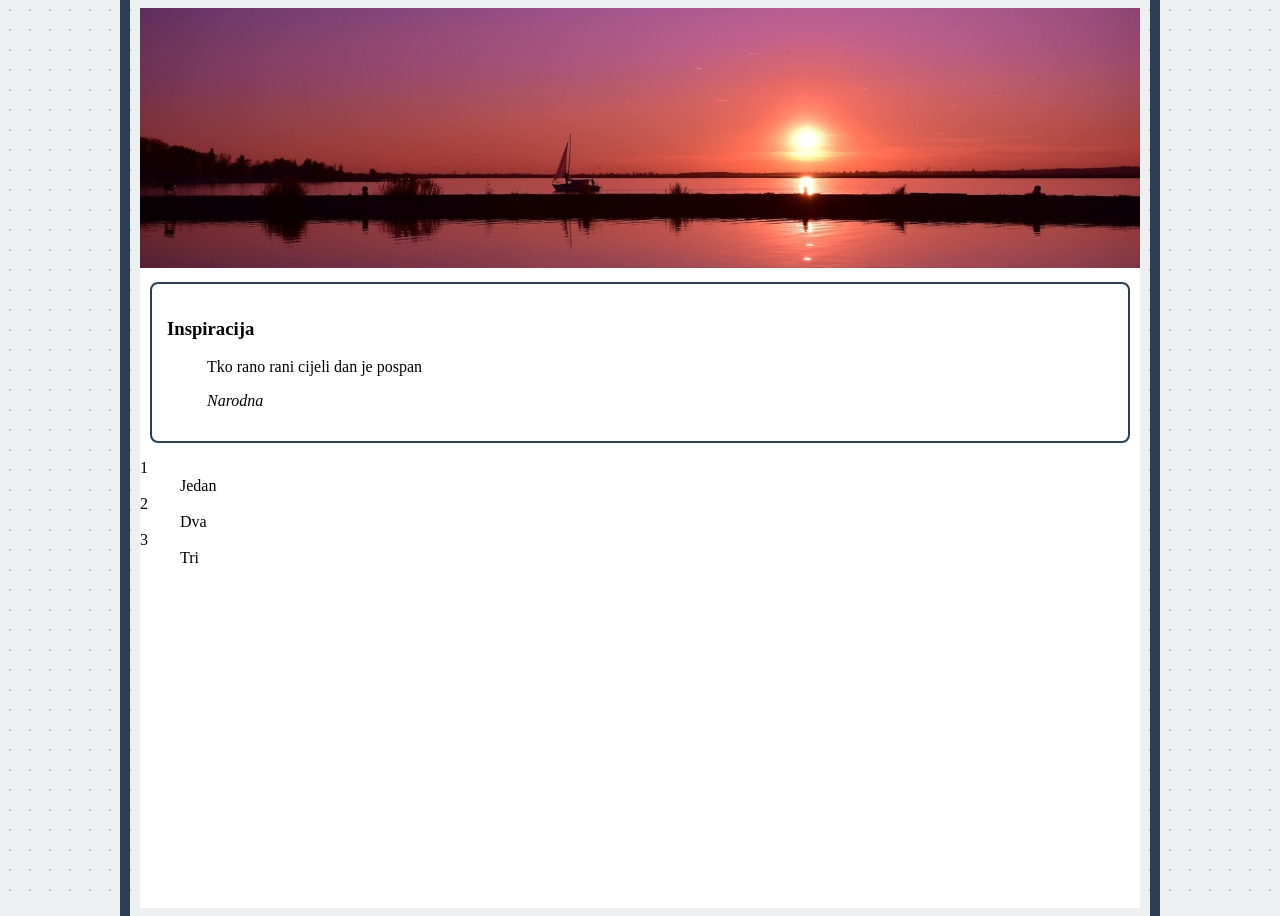
<file: 1_HTML/vjezba02/index.html>
<!DOCTYPE html>
<html lang="en">
<head>
    <meta charset="UTF-8">
    <meta name="viewport" content="width=device-width, initial-scale=1.0">
    <title>Document</title>
    <link rel="stylesheet" href="style.css">
</head>
<body>
    <div class="container">
       <img src="img/slika.jpg" alt="Zalazak sunca">


        <section>
            <h3>Inspiracija</h3>
            <blockquote>
                <p>Tko rano rani cijeli dan je pospan</p>
                <cite>Narodna</cite>
            </blockquote>
        </section>


        <dl>
            <dt>1</dt>
            <dd>Jedan</dd>
            <dt>2</dt>
            <dd>Dva</dd>
            <dt>3</dt>
            <dd>Tri</dd>
        </dl>


    </div>
</body>
</html>
</file>
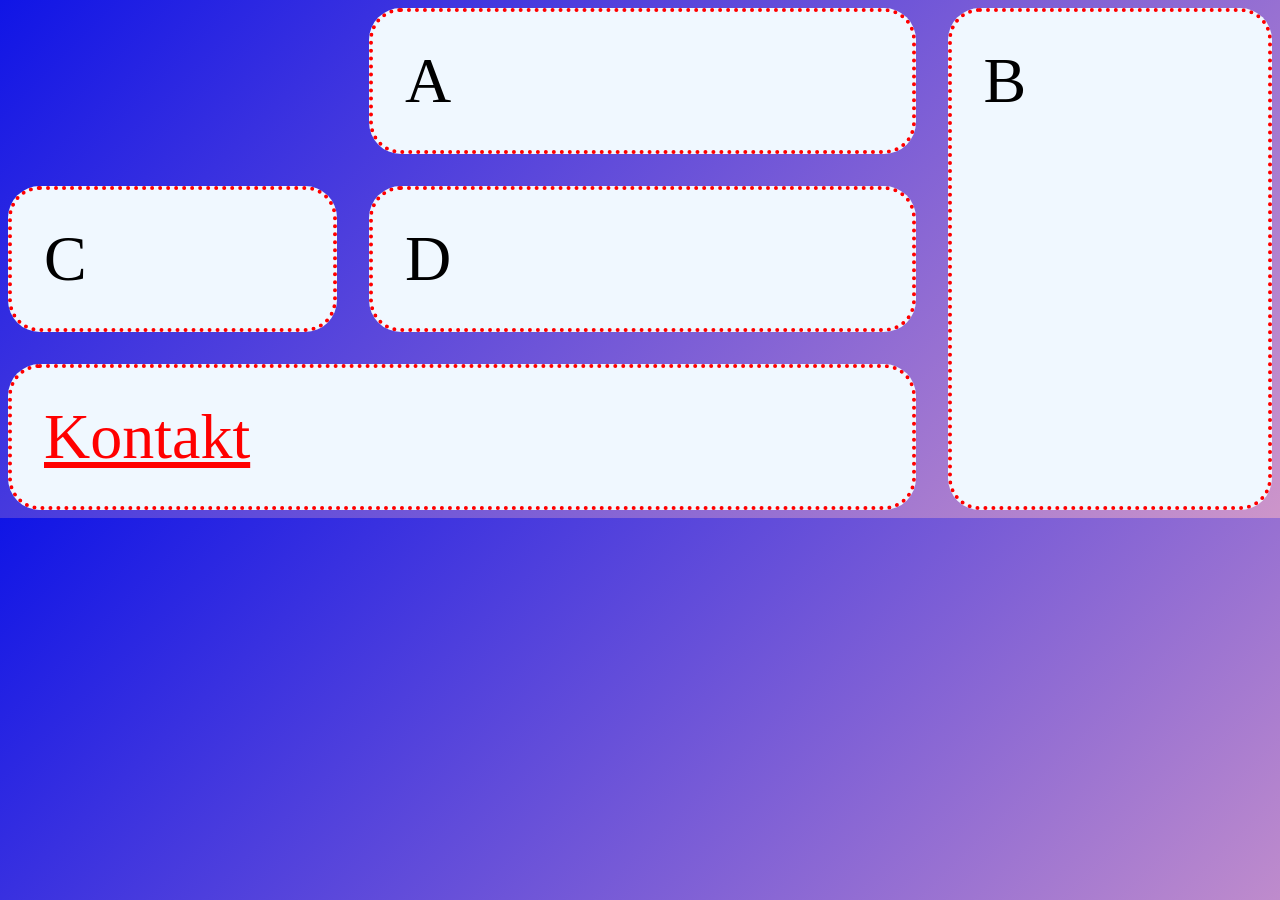
<file: 1_HTML/vjezba03/index.html>
<!DOCTYPE html>
<html lang="en">
<head>
    <meta charset="UTF-8">
    <meta name="viewport" content="width=device-width, initial-scale=1.0">
    <title>Document</title>
    <link rel="stylesheet" href="style.css">
</head>
<body>
    
    <section>
        <div class="a">A</div>
        <div class="b">B</div>
        <div class="c">C</div>
        <div class="d">D</div>
        <div class="e">
            <a href="kontakt.html">Kontakt</a>
        </div>
    </section>


</body>
</html>
</file>
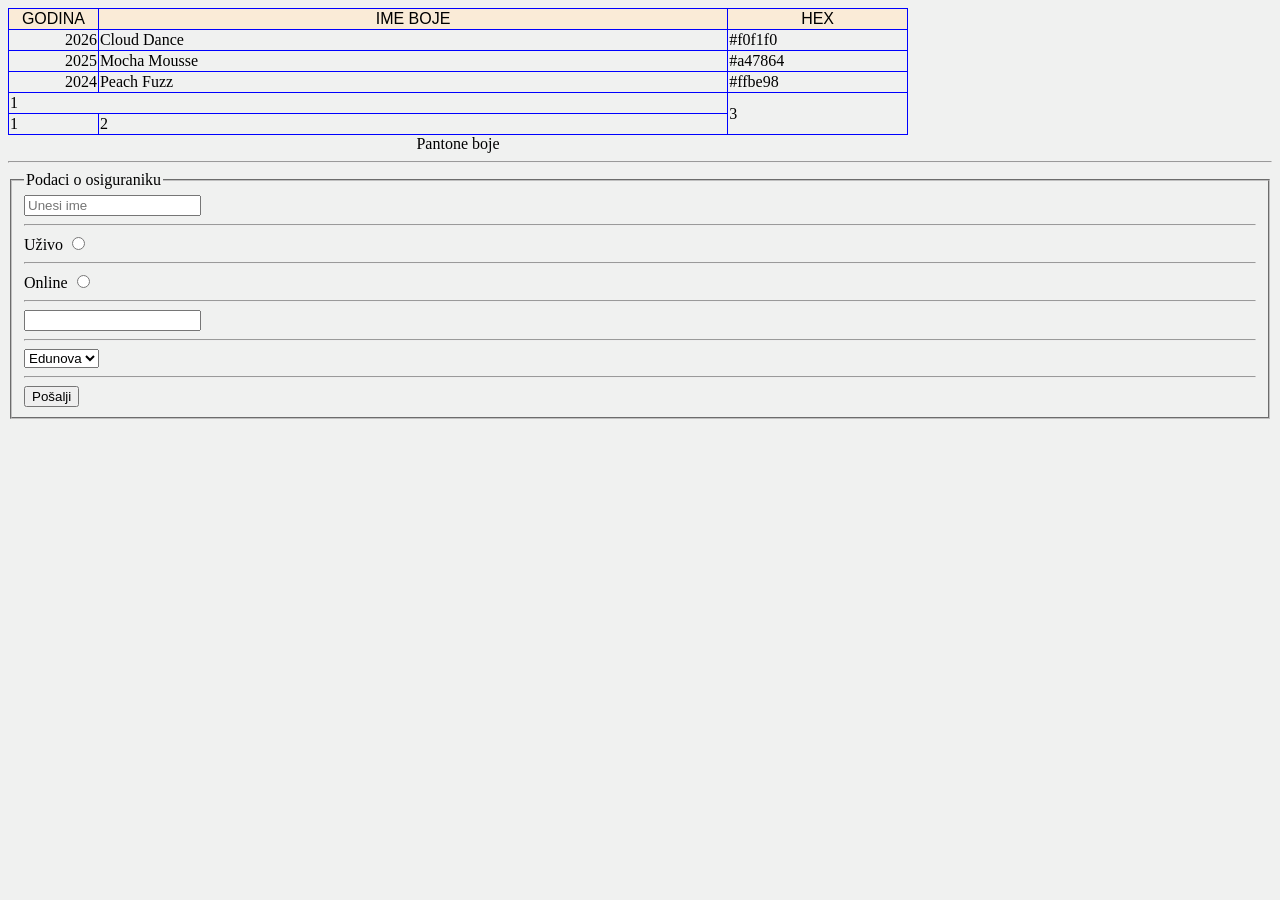
<file: 1_HTML/vjezba04/index.html>
<!DOCTYPE html>
<html lang="en">
<head>
    <meta charset="UTF-8">
    <meta name="viewport" content="width=device-width, initial-scale=1.0">
    <title>Document</title>
    <link rel="stylesheet" href="style.css">
</head>
<body>

    <table>
        <caption>Pantone boje</caption>
        <colgroup>
            <col style="width: 10%;">
            <col style="width: 70%;">
            <col style="width: 20%;">
        </colgroup>
        <thead>
            <tr>
                <th>Godina</th>
                <th>Ime boje</th>
                <th>HEX</th>
            </tr>
        </thead>
        <tbody>
            <tr>
                <td>2026</td>
                <td>Cloud Dance</td>
                <td>#f0f1f0</td>
            </tr>
            <tr>
                <td>2025</td>
                <td>Mocha Mousse</td>
                <td>#a47864</td>
            </tr>
            <tr>
                <td>2024</td>
                <td>Peach Fuzz</td>
                <td>#ffbe98</td>
            </tr>
        </tbody>
        <tfoot>
            <tr>
                <td colspan="2">1</td>
                
                <td rowspan="2">3</td>
            </tr>
            <tr>
                <td>1</td>
                <td>2</td>
               
            </tr>
        </tfoot>
    </table>



    <hr>

    <form action="https://origo.hr" method="get">
        <fieldset>
            <legend>Podaci o osiguraniku</legend>
            <input type="text" name="ime" placeholder="Unesi ime">

            <hr>

            <label for="uzivo">Uživo</label>
            <input type="radio" name="nacin" id="uzivo">

            <hr>

            <label for="online">Online</label>
            <input type="radio" name="nacin" id="online">

            <hr>

            <input type="password" name="" id="">

            <hr>

            <select name="" id="">
                <option value="1">Edunova</option>
                <option value="2">Ostali</option>
            </select>

            <hr>


            <button>Pošalji</button>

        </fieldset>
    </form>
    
</body>
</html>
</file>
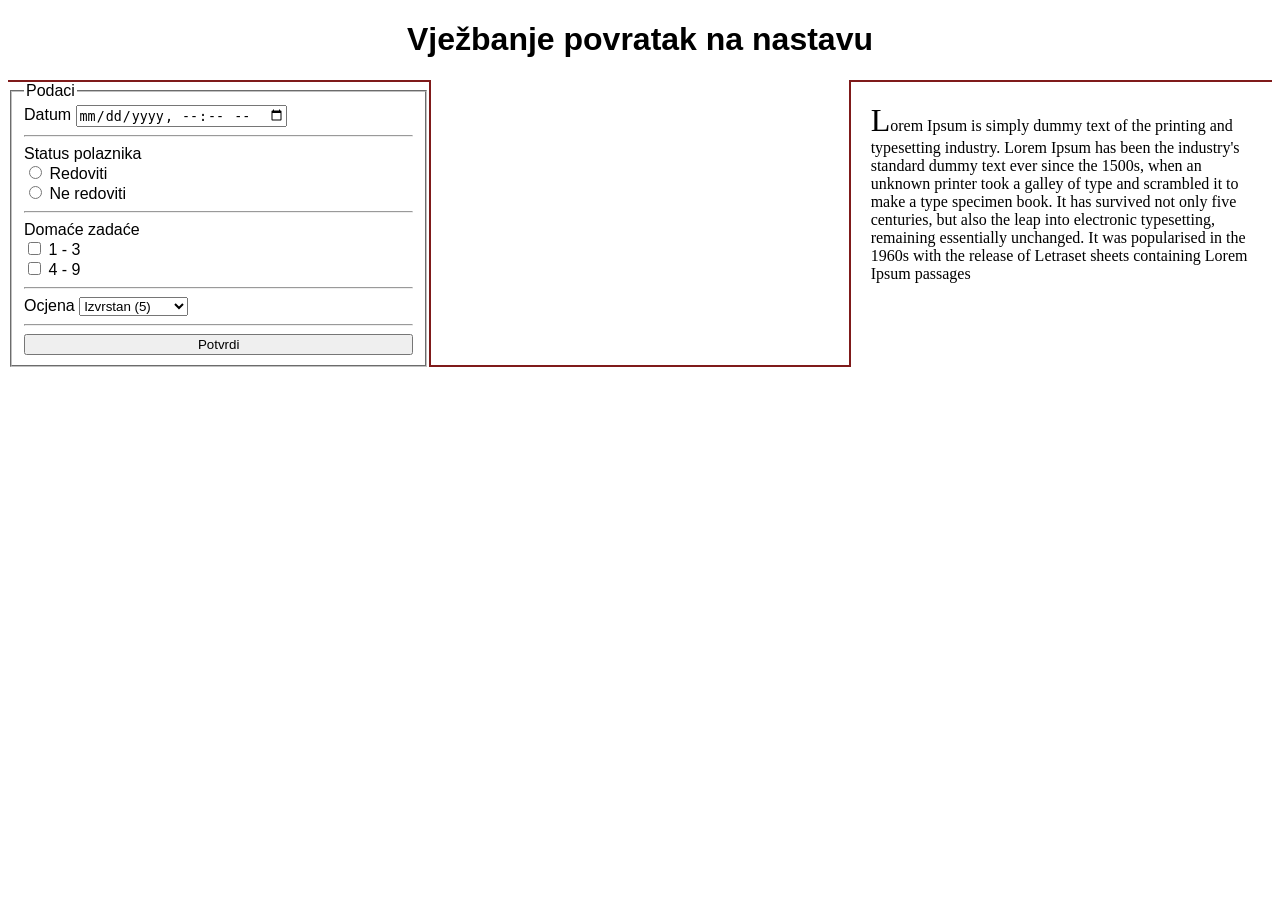
<file: 1_HTML/vjezba07/index.html>
<!DOCTYPE html>
<html lang="en">
<head>
    <meta charset="UTF-8">
    <meta name="viewport" content="width=device-width, initial-scale=1.0">
    <title>Document</title>
    <link rel="stylesheet" href="style.css">
    <style>
        input[type="submit"]{
            width: 100%;
        }
    </style>
</head>
<body>
    <h1>Vježbanje povratak na nastavu</h1>
    <div id="grid">
        <div class="a">
           <form action="stranica.html">
                <fieldset>
                    <legend>Podaci</legend>

                    <label for="datum">Datum</label>
                    <input type="datetime-local" name="datum" id="datum">
                    <hr>

                    Status polaznika <br>
                    <input type="radio" name="redoviti" id="redoviti" value="true">
                    <label for="redoviti">Redoviti</label> <br>
                    <input type="radio" name="redoviti" id="neredoviti" value="false">
                    <label for="neredoviti">Ne redoviti</label>
                    <hr>

                    Domaće zadaće <br>
                    <input type="checkbox" name="dz[]" id="d1" value="1">
                    <label for="d1">1 - 3</label> <br>
                    <input type="checkbox" name="dz[]" id="d2" value="2">
                    <label for="d2">4 - 9</label>
                    <hr>

                    <label for="ocjena">Ocjena</label>
                    <select name="ocjena" id="ocjena">
                        <option value="1">Nedovoljan (1)</option>
                        <option value="2">Dovoljan (2)</option>
                        <option value="3">Dobar (3)</option>
                        <option value="4">Vrlo dobar (4)</option>
                        <option selected="selected" value="5">Izvrstan (5)</option>
                    </select>
                    <hr>

                    <input type="submit" value="Potvrdi">


                </fieldset>
            </form>
        </div>
        <div class="b">
 
        </div>
        <div class="c">
            <span style="font-size: 2rem;">L</span>orem Ipsum is simply dummy text of the printing and typesetting industry. Lorem Ipsum has been the industry's standard dummy text ever since the 1500s, when an unknown printer took a galley of type and scrambled it to make a type specimen book. It has survived not only five centuries, but also the leap into electronic typesetting, remaining essentially unchanged. It was popularised in the 1960s with the release of Letraset sheets containing Lorem Ipsum passages
        </div>
    </div>
</body>
</html>
</file>
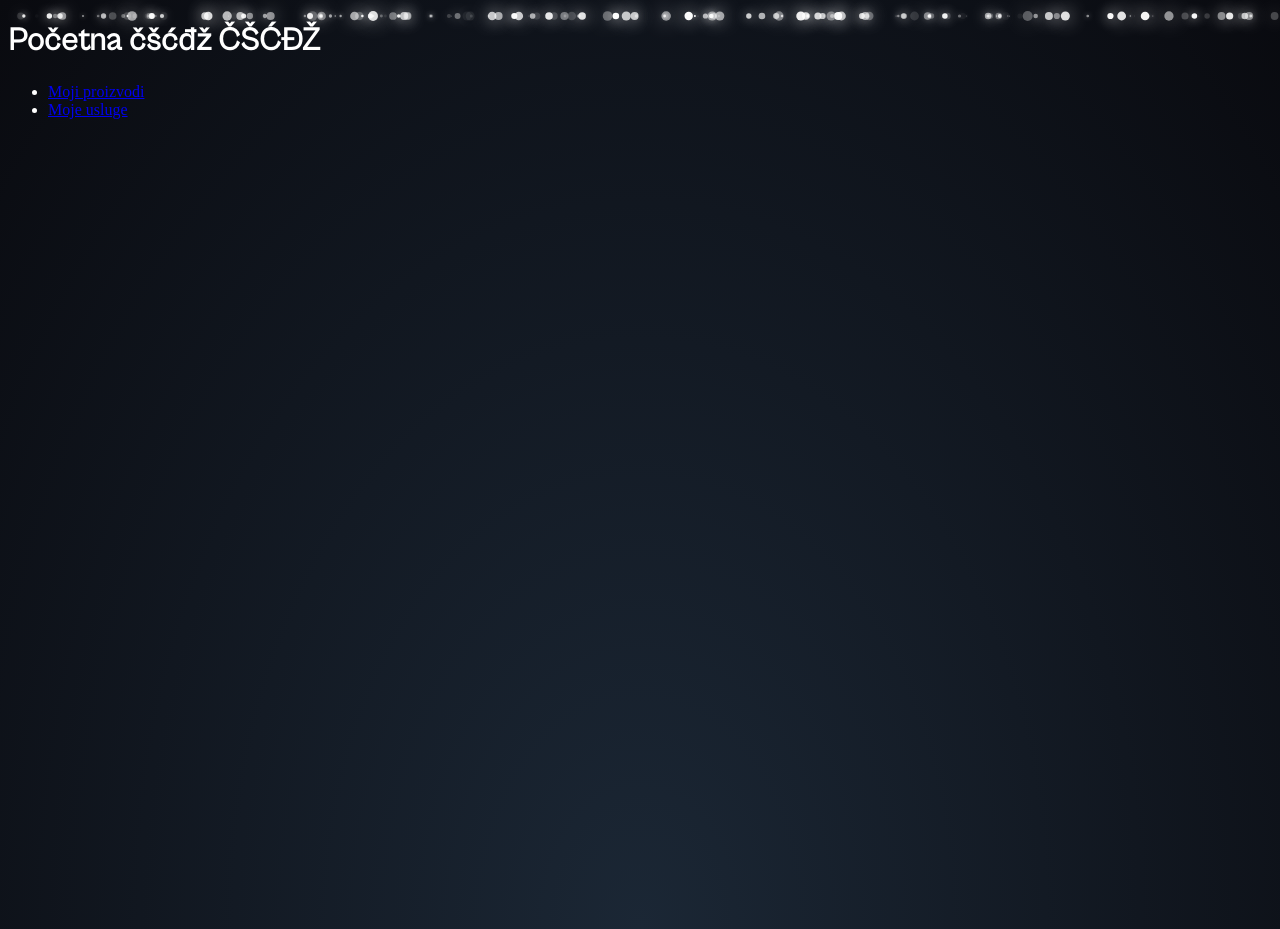
<file: 1_HTML/vjezba08/index.html>
<!DOCTYPE html>
<html lang="en">
<head>
    <meta charset="UTF-8">
    <meta name="viewport" content="width=device-width, initial-scale=1.0">
    <title>Document</title>
    <link rel="stylesheet" href="css/style.css">
    <link rel="stylesheet" href="css/snijeg.css">
</head>
<body>
    <div id="snow"></div>
    <h1>Početna čšćđž ČŠĆĐŽ</h1>
    <ul>
        <li>
            <a href="proizvodi/index.html">Moji proizvodi</a>
        </li>
        <li>
            <a href="usluge">Moje usluge</a>
        </li>
        <!-- Ovdje nova stavka koja vodi direktno na TKZ18 -->
    </ul>
    <script src="js/snijeg.js"></script>
</body>
</html>
</file>
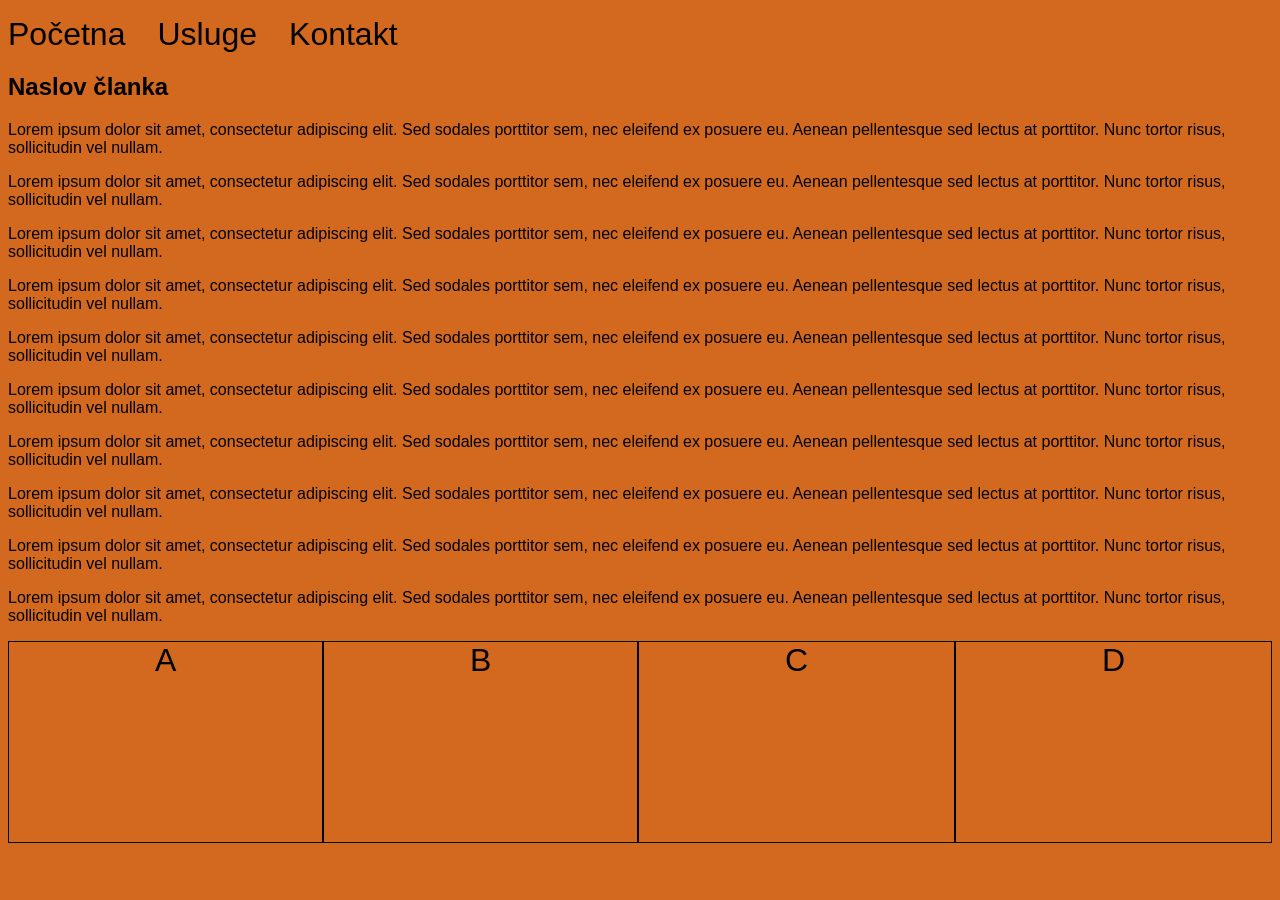
<file: 1_HTML/vjezba09/index.html>
<!DOCTYPE html>
<html lang="en">
<head>
    <meta charset="UTF-8">
    <meta name="viewport" content="width=device-width, initial-scale=1.0">
    <title>RWD</title>
    <link rel="stylesheet" href="style.css">
</head>
<body>
    <header>
        <nav>
            <ul>
                <li>
                    <a href="#">Početna</a>
                </li>
                <li>
                    <a href="#">Usluge</a>
                </li>
                <li>
                    <a href="#">Kontakt</a>
                </li>
            </ul>
        </nav>
    </header>

    <section>
        <h1>Naslov članka</h1>
        <article>
            <p>Lorem ipsum dolor sit amet, consectetur adipiscing elit. Sed sodales porttitor sem, nec eleifend ex posuere eu. Aenean pellentesque sed lectus at porttitor. Nunc tortor risus, sollicitudin vel nullam.</p>
            <p>Lorem ipsum dolor sit amet, consectetur adipiscing elit. Sed sodales porttitor sem, nec eleifend ex posuere eu. Aenean pellentesque sed lectus at porttitor. Nunc tortor risus, sollicitudin vel nullam.</p>
            <p>Lorem ipsum dolor sit amet, consectetur adipiscing elit. Sed sodales porttitor sem, nec eleifend ex posuere eu. Aenean pellentesque sed lectus at porttitor. Nunc tortor risus, sollicitudin vel nullam.</p>
            <p>Lorem ipsum dolor sit amet, consectetur adipiscing elit. Sed sodales porttitor sem, nec eleifend ex posuere eu. Aenean pellentesque sed lectus at porttitor. Nunc tortor risus, sollicitudin vel nullam.</p>
            <p>Lorem ipsum dolor sit amet, consectetur adipiscing elit. Sed sodales porttitor sem, nec eleifend ex posuere eu. Aenean pellentesque sed lectus at porttitor. Nunc tortor risus, sollicitudin vel nullam.</p>
            <p>Lorem ipsum dolor sit amet, consectetur adipiscing elit. Sed sodales porttitor sem, nec eleifend ex posuere eu. Aenean pellentesque sed lectus at porttitor. Nunc tortor risus, sollicitudin vel nullam.</p>
            <p>Lorem ipsum dolor sit amet, consectetur adipiscing elit. Sed sodales porttitor sem, nec eleifend ex posuere eu. Aenean pellentesque sed lectus at porttitor. Nunc tortor risus, sollicitudin vel nullam.</p>
            <p>Lorem ipsum dolor sit amet, consectetur adipiscing elit. Sed sodales porttitor sem, nec eleifend ex posuere eu. Aenean pellentesque sed lectus at porttitor. Nunc tortor risus, sollicitudin vel nullam.</p>
            <p>Lorem ipsum dolor sit amet, consectetur adipiscing elit. Sed sodales porttitor sem, nec eleifend ex posuere eu. Aenean pellentesque sed lectus at porttitor. Nunc tortor risus, sollicitudin vel nullam.</p>
            <p>Lorem ipsum dolor sit amet, consectetur adipiscing elit. Sed sodales porttitor sem, nec eleifend ex posuere eu. Aenean pellentesque sed lectus at porttitor. Nunc tortor risus, sollicitudin vel nullam.</p>
        </article>
    </section>

    <div class="container">
        <div class="panel a">A</div>
        <div class="panel b">B</div>
        <div class="panel c">C</div>
        <div class="panel d">D</div>
    </div>
    
</body>
</html>
</file>
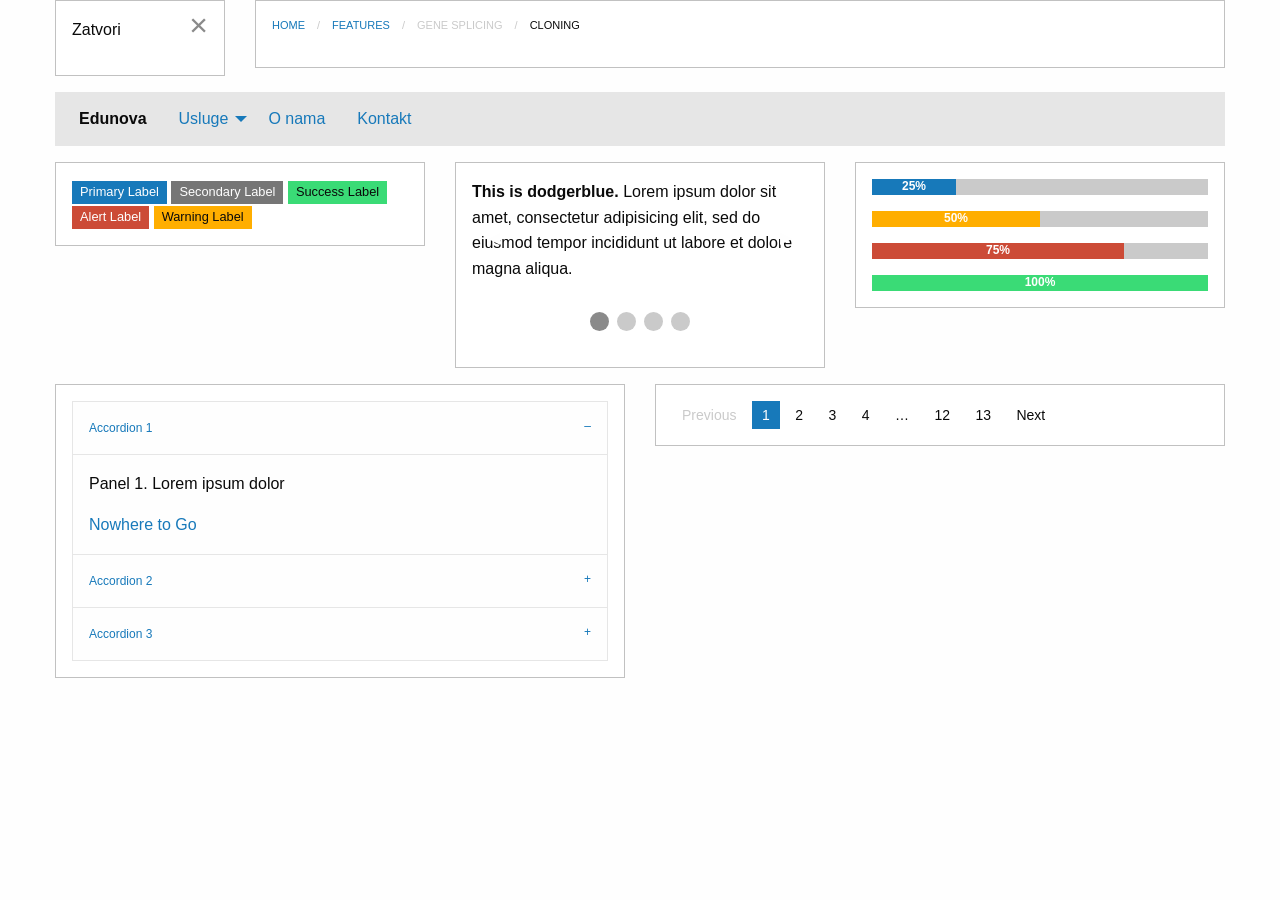
<file: 1_HTML/vjezba10/index.html>
<!doctype html>
<html class="no-js" lang="hr" dir="ltr">
  <head>
    <meta charset="utf-8">
    <meta http-equiv="x-ua-compatible" content="ie=edge">
    <meta name="viewport" content="width=device-width, initial-scale=1.0">
    <title>Foundation for Sites</title>
    <link rel="stylesheet" href="css/foundation.css">
    <link rel="stylesheet" href="css/app.css">
  </head>
<body>

    <div class="grid-container">
     <div class="grid-x grid-padding-x">
      <div class="cell show-for-large large-2">
        <div class="callout">
          <div data-closable>
            <button class="close-button" aria-label="Close alert" type="button" data-close>
              <span aria-hidden="true">&times;</span>
            </button>
            <p>Zatvori</p>
          </div> 
        </div>
      </div>
      <div class="cell hide-for-small-only large-10">
        <div class="callout">
          <nav aria-label="You are here:" role="navigation">
            <ul class="breadcrumbs">
              <li><a href="#0">Home</a></li>
              <li><a href="#0">Features</a></li>
              <li class="disabled">Gene Splicing</li>
              <li>
                <span class="show-for-sr">Current: </span> Cloning
              </li>
            </ul>
          </nav>
        </div>
      </div>
      <div class="cell">
        <!-- Početak izbornika -->
        <div class="title-bar" data-responsive-toggle="example-menu" data-hide-for="medium">
          <button class="menu-icon" type="button" data-toggle="example-menu"></button>
          <div class="title-bar-title">Menu</div>
        </div>

        <div class="top-bar" id="example-menu">
          <div class="top-bar-left">
            <ul class="dropdown menu" data-dropdown-menu>
              <li class="menu-text">Edunova</li>
              <li>
                <a href="#">Usluge</a>
                <ul class="menu vertical">
                  <li><a href="#">Šivanje</a></li>
                  <li><a href="#">Krpanje</a></li>
                  <li><a href="#">Štofanje</a></li>
                </ul>
              </li>
              <li><a href="#">O nama</a></li>
              <li><a href="#">Kontakt</a></li>
            </ul>
          </div>
          
        </div>
        <!-- Kraj izbornika -->
      </div>
      <div class="cell medium-6 large-4">
        <div class="callout">
          <span class="primary label">Primary Label</span>
          <span class="secondary label">Secondary Label</span>
          <span class="success label">Success Label</span>
          <span class="alert label">Alert Label</span>
          <span class="warning label">Warning Label</span>
        </div>
      </div>
      <div class="cell medium-6 large-4">
        <div class="callout">
          <div class="orbit" role="region" aria-label="Favorite Text Ever" data-orbit>
            <ul class="orbit-container">
              <button class="orbit-previous" aria-label="previous"><span class="show-for-sr">Previous Slide</span>&#9664;</button>
              <button class="orbit-next" aria-label="next"><span class="show-for-sr">Next Slide</span>&#9654;</button>
              <li class="is-active orbit-slide">
                <div class="docs-example-orbit-slide">
                  <p><strong>This is dodgerblue.</strong> Lorem ipsum dolor sit amet, consectetur adipisicing elit, sed do eiusmod tempor incididunt ut labore et dolore magna aliqua. </p>
                </div>
              </li>
              <li class="orbit-slide">
                <div class="docs-example-orbit-slide">
                  <p><strong>This is rebeccapurple.</strong> Lorem ipsum dolor sit amet, consectetur adipisicing elit, sed do eiusmod tempor incididunt ut labore et dolore magna aliqua. </p>
                </div>
              </li>
              <li class="orbit-slide">
                <div class="docs-example-orbit-slide">
                  <p><strong>This is darkgoldenrod.</strong> Lorem ipsum dolor sit amet, consectetur adipisicing elit, sed do eiusmod tempor incididunt ut labore et dolore magna aliqua.</p>
                </div>
              </li>
              <li class="orbit-slide">
                <div class="docs-example-orbit-slide">
                  <p><strong>This is lightseagreen.</strong> Lorem ipsum dolor sit amet, consectetur adipisicing elit, sed do eiusmod tempor incididunt ut labore et dolore magna aliqua. </p>
                </div>
              </li>
            </ul>
            <nav class="orbit-bullets">
              <button class="is-active" data-slide="0">
                <span class="show-for-sr">First slide details.</span>
                <span class="show-for-sr" data-slide-active-label>Current Slide</span>
              </button>
              <button data-slide="1"><span class="show-for-sr">Second slide details.</span></button>
              <button data-slide="2"><span class="show-for-sr">Third slide details.</span></button>
              <button data-slide="3"><span class="show-for-sr">Fourth slide details.</span></button>
            </nav>
          </div>
        </div>
      </div>
      <div class="cell large-4">
        <div class="callout">
          <div class="primary progress" role="progressbar" tabindex="0" aria-valuenow="25" aria-valuemin="0" aria-valuetext="25 percent" aria-valuemax="100">
          <div class="progress-meter" style="width: 25%">
            <p class="progress-meter-text">25%</p>
          </div>
        </div>

        <div class="warning progress">
          <div class="progress-meter" style="width: 50%">
            <p class="progress-meter-text">50%</p>
          </div>
        </div>

        <div class="alert progress">
          <div class="progress-meter" style="width: 75%">
            <p class="progress-meter-text">75%</p>
          </div>
        </div>

        <div class="success progress" role="progressbar" tabindex="0" aria-valuenow="100" aria-valuemin="0" aria-valuetext="100 percent" aria-valuemax="100">
          <div class="progress-meter" style="width: 100%">
            <p class="progress-meter-text">100%</p>
          </div>
        </div>
        </div>
      </div>
      <div class="cell medium-6">
        <div class="callout">
          <!-- Počinje accordion -->
          <ul class="accordion" data-accordion>
            <li class="accordion-item is-active" data-accordion-item>
              <a href="#" class="accordion-title">Accordion 1</a>
              <div class="accordion-content" data-tab-content >
                <p>Panel 1. Lorem ipsum dolor</p>
                <a href="#">Nowhere to Go</a>
              </div>
            </li>
            <li class="accordion-item" data-accordion-item>
              <a href="#" class="accordion-title">Accordion 2</a>
              <div class="accordion-content" data-tab-content>
                <textarea></textarea>
                <button class="button">I do nothing!</button>
              </div>
            </li>
            <li class="accordion-item" data-accordion-item>
              <a href="#" class="accordion-title">Accordion 3</a>
              <div class="accordion-content" data-tab-content>
                Type your name!
                <input type="text">
              </div>
            </li>
          </ul>
          <!-- Završava Accordion -->
        </div>
      </div>
      <div class="cell medium-6">
        <div class="callout">
          <ul class="pagination" role="navigation" aria-label="Pagination">
            <li class="disabled">Previous <span class="show-for-sr">page</span></li>
            <li class="current"><span class="show-for-sr">You're on page</span> 1</li>
            <li><a href="#0" aria-label="Page 2">2</a></li>
            <li><a href="#0" aria-label="Page 3">3</a></li>
            <li><a href="#0" aria-label="Page 4">4</a></li>
            <li class="ellipsis" aria-hidden="true"></li>
            <li><a href="#0" aria-label="Page 12">12</a></li>
            <li><a href="#0" aria-label="Page 13">13</a></li>
            <li><a href="#0" aria-label="Next page">Next <span class="show-for-sr">page</span></a></li>
          </ul>
        </div>
      </div>
     </div>
    </div>


    <script src="js/vendor/jquery.js"></script>
    <script src="js/vendor/what-input.js"></script>
    <script src="js/vendor/foundation.js"></script>
    <script src="js/app.js"></script>
  </body>
</html>
</file>
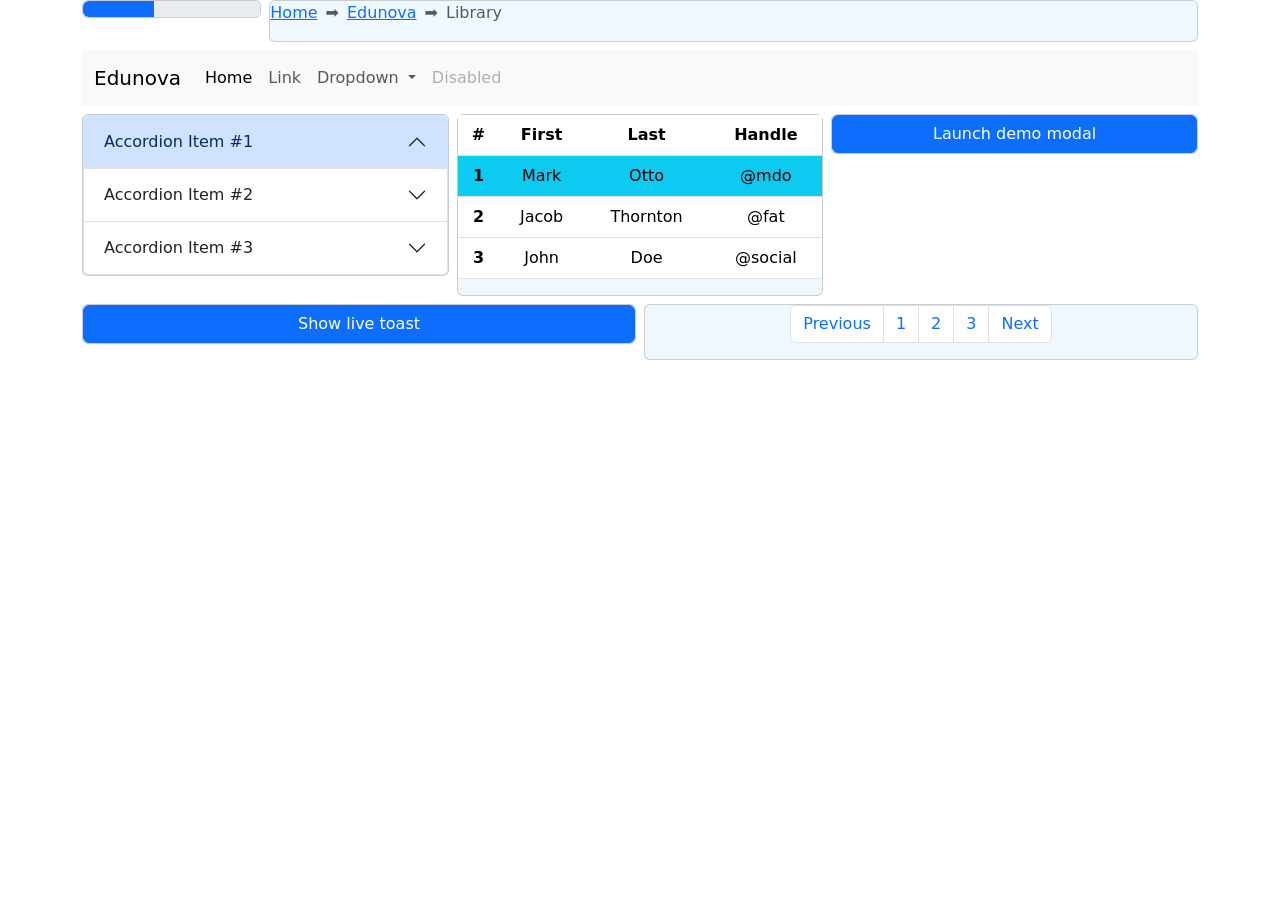
<file: 1_HTML/vjezba11/index.html>
<!DOCTYPE html>
<html lang="en" data-bs-theme="auto">
<head>
    <meta charset="UTF-8">
    <meta name="viewport" content="width=device-width, initial-scale=1.0">
    <title>Bootstrap primjer</title>
    <link rel="stylesheet" href="css/bootstrap.min.css">
    <link rel="stylesheet" href="css/app.css">
</head>
<body>
    

    <div class="container">
        <div class="row gx-2 gy-2 text-center">
            <div class="col-12 col-lg-2 d-none d-lg-block">
                <div class="card">
                    <div class="progress" role="progressbar" aria-label="Basic example" aria-valuenow="40" aria-valuemin="0" aria-valuemax="100">
                    <div class="progress-bar" style="width: 40%"></div>
                    </div>
                </div>
            </div>
            <div class="col-12 col-lg-10 d-none d-sm-block d-sm-none d-md-block">
                <div class="card">
                    <nav style="--bs-breadcrumb-divider: '➡️';" aria-label="breadcrumb">
                    <ol class="breadcrumb">
                        <li class="breadcrumb-item"><a href="#">Home</a></li>
                        <li class="breadcrumb-item"><a href="#">Edunova</a></li>
                        <li class="breadcrumb-item active" aria-current="page">Library</li>
                    </ol>
                    </nav>
                </div>
            </div>
            <div class="col-12">
                <!-- Početak izbornika -->
                <nav class="navbar navbar-expand-lg bg-body-tertiary">
                <div class="container-fluid">
                    <a class="navbar-brand" href="#">Edunova</a>
                    <button class="navbar-toggler" type="button" data-bs-toggle="collapse" data-bs-target="#navbarSupportedContent" aria-controls="navbarSupportedContent" aria-expanded="false" aria-label="Toggle navigation">
                    <span class="navbar-toggler-icon"></span>
                    </button>
                    <div class="collapse navbar-collapse" id="navbarSupportedContent">
                    <ul class="navbar-nav me-auto mb-2 mb-lg-0">
                        <li class="nav-item">
                        <a class="nav-link active" aria-current="page" href="#">Home</a>
                        </li>
                        <li class="nav-item">
                        <a class="nav-link" href="#">Link</a>
                        </li>
                        <li class="nav-item dropdown">
                        <a class="nav-link dropdown-toggle" href="#" role="button" data-bs-toggle="dropdown" aria-expanded="false">
                            Dropdown
                        </a>
                        <ul class="dropdown-menu">
                            <li><a class="dropdown-item" href="#">Action</a></li>
                            <li><a class="dropdown-item" href="#">Another action</a></li>
                            <li><hr class="dropdown-divider"></li>
                            <li><a class="dropdown-item" href="#">Something else here</a></li>
                        </ul>
                        </li>
                        <li class="nav-item">
                        <a class="nav-link disabled" aria-disabled="true">Disabled</a>
                        </li>
                    </ul>
                    
                    </div>
                </div>
                </nav>
                <!-- Kraj izbornika -->
            </div>
            <div class="col-12 col-md-6 col-lg-4">
                <div class="card">
                    <div class="accordion" id="accordionExample">
                    <div class="accordion-item">
                        <h2 class="accordion-header">
                        <button class="accordion-button" type="button" data-bs-toggle="collapse" data-bs-target="#collapseOne" aria-expanded="true" aria-controls="collapseOne">
                            Accordion Item #1
                        </button>
                        </h2>
                        <div id="collapseOne" class="accordion-collapse collapse" data-bs-parent="#accordionExample">
                        <div class="accordion-body">
                            <strong>This is the first item’s accordion body.</strong> It is shown by default, until the collapse plugin adds the appropriate classes that we use to style each element. These classes control the overall appearance, as well as the showing and hiding via CSS transitions. You can modify any of this with custom CSS or overriding our default variables. It’s also worth noting that just about any HTML can go within the <code>.accordion-body</code>, though the transition does limit overflow.
                        </div>
                        </div>
                    </div>
                    <div class="accordion-item">
                        <h2 class="accordion-header">
                        <button class="accordion-button collapsed" type="button" data-bs-toggle="collapse" data-bs-target="#collapseTwo" aria-expanded="false" aria-controls="collapseTwo">
                            Accordion Item #2
                        </button>
                        </h2>
                        <div id="collapseTwo" class="accordion-collapse collapse" data-bs-parent="#accordionExample">
                        <div class="accordion-body">
                            <strong>This is the second item’s accordion body.</strong> It is hidden by default, until the collapse plugin adds the appropriate classes that we use to style each element. These classes control the overall appearance, as well as the showing and hiding via CSS transitions. You can modify any of this with custom CSS or overriding our default variables. It’s also worth noting that just about any HTML can go within the <code>.accordion-body</code>, though the transition does limit overflow.
                        </div>
                        </div>
                    </div>
                    <div class="accordion-item">
                        <h2 class="accordion-header">
                        <button class="accordion-button collapsed" type="button" data-bs-toggle="collapse" data-bs-target="#collapseThree" aria-expanded="false" aria-controls="collapseThree">
                            Accordion Item #3
                        </button>
                        </h2>
                        <div id="collapseThree" class="accordion-collapse collapse" data-bs-parent="#accordionExample">
                        <div class="accordion-body">
                            <strong>This is the third item’s accordion body.</strong> It is hidden by default, until the collapse plugin adds the appropriate classes that we use to style each element. These classes control the overall appearance, as well as the showing and hiding via CSS transitions. You can modify any of this with custom CSS or overriding our default variables. It’s also worth noting that just about any HTML can go within the <code>.accordion-body</code>, though the transition does limit overflow.
                        </div>
                        </div>
                    </div>
                    </div>
                </div>
            </div>
            <div class="col-12 col-md-6 col-lg-4">
                <div class="card">
                    <table class="table table-hover">
                    <thead>
                        <tr>
                        <th scope="col">#</th>
                        <th scope="col">First</th>
                        <th scope="col">Last</th>
                        <th scope="col">Handle</th>
                        </tr>
                    </thead>
                    <tbody>
                        <tr class="red">
                        <th scope="row">1</th>
                        <td>Mark</td>
                        <td>Otto</td>
                        <td>@mdo</td>
                        </tr>
                        <tr>
                        <th scope="row">2</th>
                        <td>Jacob</td>
                        <td>Thornton</td>
                        <td>@fat</td>
                        </tr>
                        <tr>
                        <th scope="row">3</th>
                        <td>John</td>
                        <td>Doe</td>
                        <td>@social</td>
                        </tr>
                    </tbody>
                    </table>
                </div>
            </div>
            <div class="col-12 col-lg-4">
                <div class="card">
                    <!-- Button trigger modal -->
                    <button type="button" class="btn btn-primary" data-bs-toggle="modal" data-bs-target="#exampleModal">
                    Launch demo modal
                    </button>

                    <!-- Modal -->
                    <div class="modal fade" id="exampleModal" tabindex="-1" aria-labelledby="exampleModalLabel" aria-hidden="true">
                    <div class="modal-dialog">
                        <div class="modal-content">
                        <div class="modal-header">
                            <h1 class="modal-title fs-5" id="exampleModalLabel">Modal title</h1>
                            <button type="button" class="btn-close" data-bs-dismiss="modal" aria-label="Close"></button>
                        </div>
                        <div class="modal-body">
                            ...
                        </div>
                        <div class="modal-footer">
                            <button type="button" class="btn btn-secondary" data-bs-dismiss="modal">Close</button>
                            <button type="button" class="btn btn-primary">Save changes</button>
                        </div>
                        </div>
                    </div>
                    </div>
                </div>
            </div>
            <div class="col-12 col-md-6">
                <div class="card">
                    <button type="button" class="btn btn-primary" id="liveToastBtn">Show live toast</button>

                    <div class="toast-container position-fixed bottom-0 end-0 p-3">
                    <div id="liveToast" class="toast" role="alert" aria-live="assertive" aria-atomic="true">
                        <div class="toast-header">
                        😂
                        <strong class="me-auto">Bootstrap</strong>
                        <small>11 mins ago</small>
                        <button type="button" class="btn-close" data-bs-dismiss="toast" aria-label="Close"></button>
                        </div>
                        <div class="toast-body">
                        Hello, world! This is a toast message.
                        </div>
                    </div>
                    </div>
                </div>
            </div>
            <div class="col-12 col-md-6 d-none d-sm-block d-sm-none d-md-block">
                <div class="card">
                    <nav aria-label="Page navigation example">
                    <ul class="pagination justify-content-center">
                        <li class="page-item"><a class="page-link" href="#">Previous</a></li>
                        <li class="page-item"><a class="page-link" href="#">1</a></li>
                        <li class="page-item"><a class="page-link" href="#">2</a></li>
                        <li class="page-item"><a class="page-link" href="#">3</a></li>
                        <li class="page-item"><a class="page-link" href="#">Next</a></li>
                    </ul>
                    </nav>
                </div>
            </div>
        </div>
    </div>

    <script src="js/bootstrap.bundle.min.js"></script>
    <script src="js/app.js"></script>
</body>
</html>
</file>
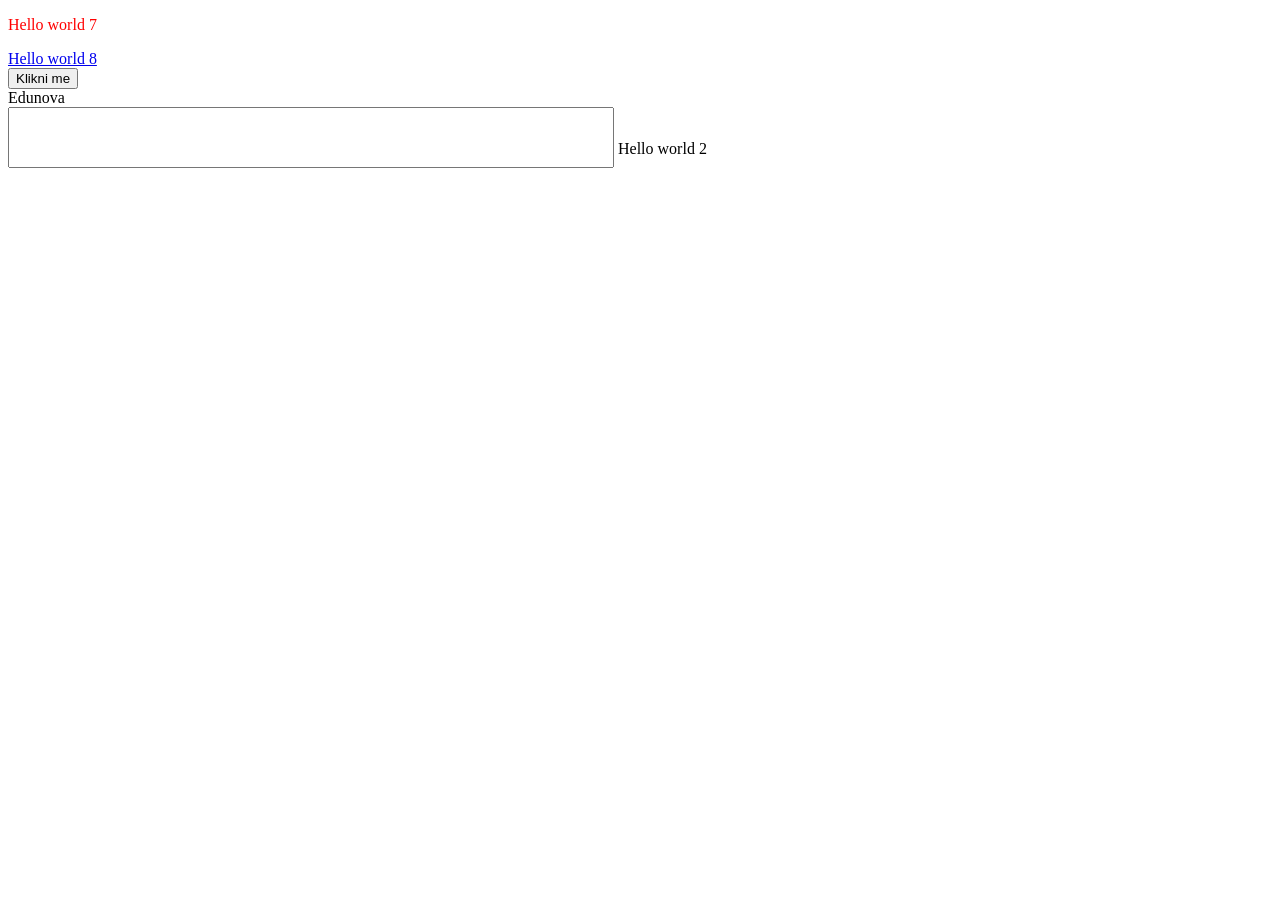
<file: 2_JS/vjezba01/index.html>
<!DOCTYPE html>
<html lang="en">
<head>
    <meta charset="UTF-8">
    <meta name="viewport" content="width=device-width, initial-scale=1.0">
    <title>JS Hello world</title>
    <style>
        .nojs{
            background-color: red;
            color: white;
            font-size: 2rem;
            padding: 20px;
            position: fixed;
            top: 0;
            width: 100%;
        }
    </style>
</head>
<body>

    <p id="ispis">

    </p>

    <div id="ue">

    </div>

    <button onclick="alert('Hello world 9')">
        Klikni me
    </button>

    <div
    onmouseover="this.style.backgroundColor='red'"
    onmouseleave="this.style.backgroundColor='white'"
    >
        Edunova
    </div>

    <input type="text" name="" id="" style="font-size: 3rem;"
    onkeyup="this.value=this.value.toUpperCase()"
    >
    
    <noscript>
        <div class="nojs">
            Vaš preglednik ne podržava JavaScript!
        </div>
    </noscript>

    <!-- Ako želimo izvoditi JS direktno iz HTML-a -->
    <script>
        // ovo je jedna linija komentara

        /*
        Komentar kroz
        više linija
        */
       //alert('Hello world 1'); // ; ne treba ali kako je predavač matori developer stavljati ću je

       document.write('Hello world 2'); // ovo nećemo raditi

       console.log('Hello world 3');

       //console.logiraj('Hello world 4'); //Uncaught TypeError: console.logiraj is not a function

       //console.log'Hello world 5'); // nedostaje (  Uncaught SyntaxError: Unexpected string (at index.html:43:19)

    </script>

    <!-- Učitanje vanjske JS datoteke -->
     <script src="skripta.js"></script>
</body>
</html>
</file>
<file: 1_HTML/vjezba02/style.css>
:root{
    --primarna-boja: #2c3e50;
    --pozadina: #ecf0f1;
}

body{
    background-color: var(--pozadina);
    background-image: radial-gradient(circle,#bdc3c7 1px, transparent 1px);
    background-size: 20px 20px;
    background-repeat: repeat;
    background-attachment: fixed;
}

.container{
    width: 90%;
    max-width: 1000px;
    min-width: 300px;
    inline-size: 90%;
    max-inline-size: 1000px;

    min-height: 100vh;
    min-block-size: 100vh;

    margin: 0 auto;
    background-color: white;

    box-sizing: border-box;

    outline-style: solid;
    outline-width: 10px;
    outline-color: var(--primarna-boja);
    outline-offset: 10px;
}

section{
    border: 2px solid var(--primarna-boja);
    border-radius: 0.5rem;
    margin: 10px;
    padding: 15px;
}
</file>
<file: 1_HTML/vjezba03/style.css>
/* https://htmlcheatsheet.com/css/ */

body{
background: #1015E6;
background: -moz-linear-gradient(-45deg, #1015E6 0%, #CD95CA 100%);
background: -webkit-linear-gradient(-45deg, #1015E6 0%, #CD95CA 100%);
background: linear-gradient(135deg, #1015E6 0%, #CD95CA 100%);
}

section{
    display: grid;
    grid-template-areas: 
    ". a a b"
    "c d d b"
    "e e e b";
    row-gap: 2rem;
    column-gap: 2rem;
}

.a{grid-area: a;}
.b{grid-area: b;}
.c{grid-area: c;}
.d{grid-area: d;}
.e{grid-area: e;}

div{
    background-color: aliceblue;
    border-radius: 2rem;
    font-size: 4rem;
    padding: 2rem;
    border: 4px dotted red;
}

a{
    color: red;
}
</file>
<file: 1_HTML/vjezba04/style.css>
body{
    background-color: #f0f1f0;
}

table,td,th{
    border: 1px solid blue;
    border-collapse: collapse;
}

table{
    width: 100vh;
}

th{
    background-color: antiquewhite;
    font-weight: normal;
    text-transform: uppercase;
    font-family: sans-serif;
}

tbody tr:hover{
    background-color: aqua;
}

tbody tr :first-child{
    text-align: right;
}

caption{
    caption-side: bottom;
}
</file>
<file: 1_HTML/vjezba07/style.css>
:root{
    --granica: 2px solid rgb(127, 26, 26);
}

h1{
    text-align: center;
    font-family: sans-serif;
}

#grid{
    display: grid;
    grid-template-areas: 
    "a b c";
    grid-template-columns: 1fr 1fr 1fr;
}

.a{
    grid-area: a;
    border-top: var(--granica);
}

.b{
    grid-area: b;
    border-left: var(--granica);
    border-bottom: var(--granica);
    border-right: var(--granica);
}

.c{
    grid-area: c;
    border-top: var(--granica);
    padding: 20px;
}

form{
    font-family: sans-serif;
}
</file>
<file: 1_HTML/vjezba08/css/style.css>
body{
    background-color: antiquewhite;
}

@font-face{
    font-family: 'Ljubav';
    src: url('../fonts/LavishlyYours-Regular.ttf') format('truetype');
}

@font-face{
    font-family: 'Galada';
    src: url('../fonts/Galada-Regular.ttf') format('truetype');
}

@font-face{
    font-family: 'Cabinet';
    src: url('../fonts/CabinetGrotesk-Regular.woff2') format('woff2');
}

h1{
    font-family: 'Cabinet', 'Times New Roman', serif;
}
</file>
<file: 1_HTML/vjezba08/css/snijeg.css>
body {
  background: radial-gradient(ellipse at bottom, #1b2735 0%, #090a0f 100%);
  overflow-x: hidden;
  min-height: 100vh;
  /* If you want to change the site height you can remove overflow-y */
  /* pureSnow will automatically detect height of body tag */
  overflow-y: hidden;
  color: white;
}

.snowflake {
  position: absolute;
  width: 10px;
  height: 10px;
  background: linear-gradient(white, white);
  /* Workaround for Chromium's selective color inversion */
  border-radius: 50%;
  filter: drop-shadow(0 0 10px white);
}
</file>
<file: 1_HTML/vjezba09/style.css>
body{
    background-color: antiquewhite;
    font-family: sans-serif;
}

.panel{
    border: 1px solid black;
    min-height: 200px;
    font-size: 2rem;
    text-align: center;
}

ul{
    list-style: none;
    padding: 0;
    display: flex;
    flex-direction: column;
    gap: 2rem;
}

li a{
    text-decoration: none;
    color: black;
    font-size: 2rem;
}

li{
    text-align: center;
}

.a{grid-area: a;}
.b{grid-area: b;}
.c{grid-area: c;}
.d{grid-area: d;}

/* Tablet */
@media (min-width: 425px) and (max-width: 600px){
    body{
        background-color: aliceblue;
    }
    ul{
        flex-direction: row;
    }
    .container{
        display: grid;
        grid-template-areas: 
        "a b"
        "c d";
    }
}

/* Veći tablet */
@media (min-width: 601px){
    body{
        background-color: beige;
    }
    ul{
        flex-direction: row;
    }
    .container{
        display: grid;
        grid-template-areas: 
        "a b"
        "c c"
        "d d";
    }
}

/* desktop */
@media (min-width: 850px){
    body{
        background-color: chocolate;
    }
    .container{
        display: grid;
        grid-template-areas: 
        "a b c d";
    }
}


@media print{
    header{
        display: none;
    }
    h1{
        font-family: serif;
    }
    p{
        text-align: justify;
        font-size: 1.5rem;
        text-indent: 30px;
    }

}


@media (prefers-color-scheme: dark){
    li a{
        color: white;
        background-color: black;
    }
}
</file>
<file: 1_HTML/vjezba10/css/app.css>
#example-menu{
    margin-bottom: 1rem;
}
</file>
<file: 1_HTML/vjezba11/css/app.css>
.card{
    background-color: aliceblue;
}


tr.red > th, tr.red > td:nth-child(3), tr.red > td:nth-child(2),tr.red > td:last-child{
    background-color: var(--bs-info) !important;
}
</file>
